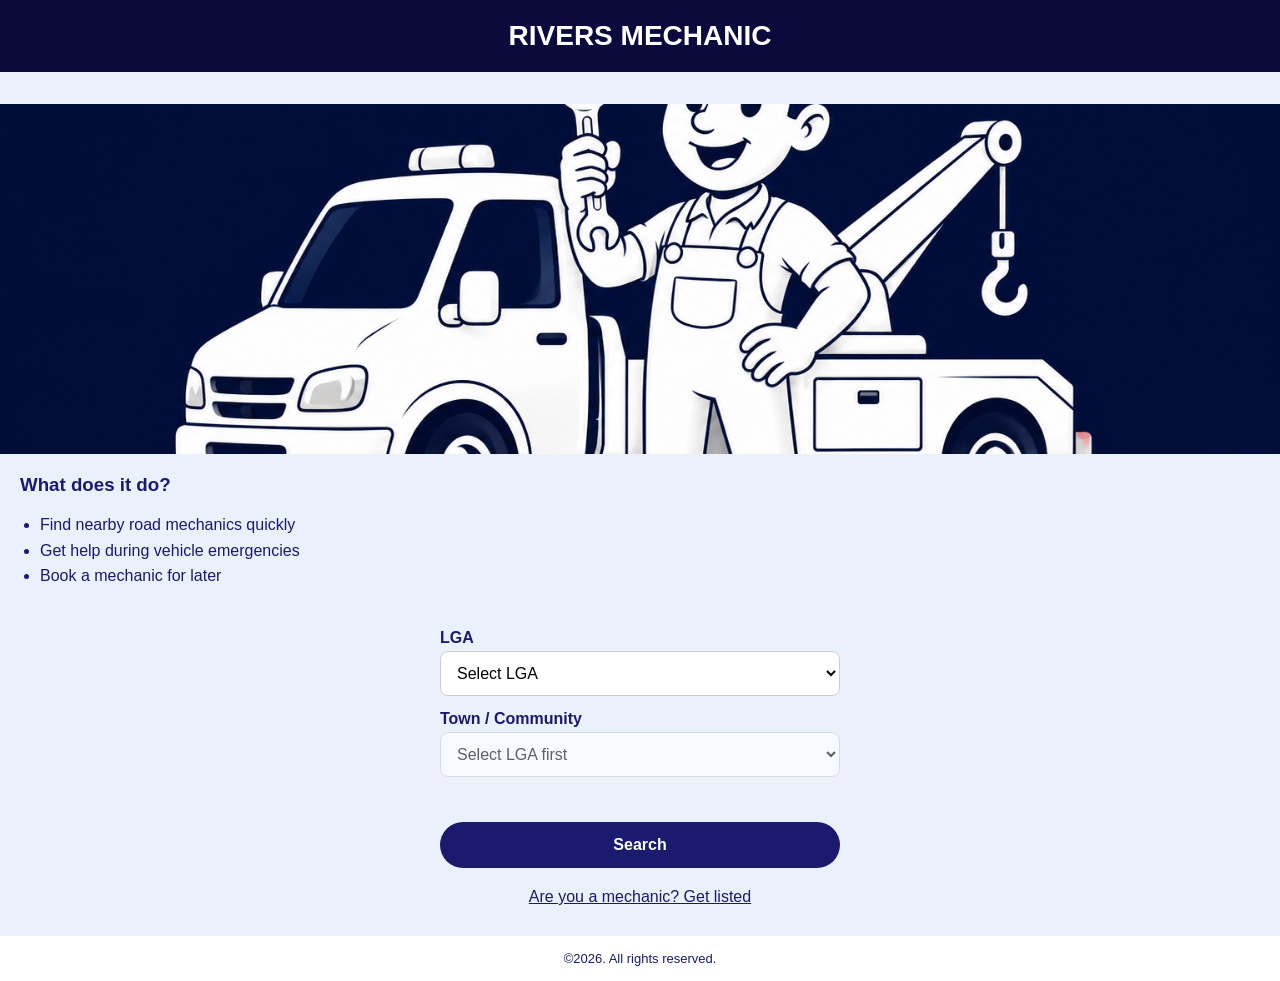
<file: index.html>
<!DOCTYPE html>
<html lang="en">
<head>
  <meta charset="UTF-8">
  <meta name="viewport" content="width=device-width, initial-scale=1">
  <title>RIVERS MECHANIC</title>
  <link rel="stylesheet" href="mechanic.css">
</head>

<body>
  <header>
    <h1>RIVERS MECHANIC</h1>
  </header>

  <img src="mec.png" alt="Mechanic and tow truck illustration" class="hero-img">

  <main>
    <h3>What does it do?</h3>
    <ul>
      <li>Find nearby road mechanics quickly</li>
      <li>Get help during vehicle emergencies</li>
      <li>Book a mechanic for later</li>
    </ul>

    <form class="search-form" id="searchForm">
      <label for="lgaSelect">LGA</label>
      <select id="lgaSelect">
        <option value="">Select LGA</option>
      </select>

      <label for="townSelect">Town / Community</label>
      <select id="townSelect" disabled>
        <option value="">Select LGA first</option>
      </select>

      <p id="formError" role="alert"></p>

      <button type="submit">Search</button>
    </form>

    <p>
    
      <a href="mailto: excelnwieekpughi@gmail.com?subject=Add%20Me%20as%20a%20Mechanic&body=Name:%0AState:%0ALGA:%0ATown:%0ALandmark:%0ASpecialty:%0APhone:">
        Are you a mechanic? Get listed
      </a>
    </p>
  </main>

  <footer>
    &copy;2026. All rights reserved.
  </footer>

  <script>
    // Each LGA and its towns
    const lgaTowns = {
      "Obio/Akpor": ["Elelenwo", "Rumuola", "Choba", "Woji", "Rumuomasi", "Rumuokwurusi"],
      "Port Harcourt": ["Diobu", "Mile 1", "Mile 3", "Borokiri"],
      "Eleme": ["Alode", "Ogale", "Onne"]
    };

    const lgaSelect = document.getElementById("lgaSelect");
    const townSelect = document.getElementById("townSelect");
    const formError = document.getElementById("formError");

    function addOption(select, text, value) {
      const option = document.createElement("option");
      option.value = value;
      option.textContent = text;
      select.appendChild(option);
    }

    // Fill the LGA dropdown once
    for (const lga in lgaTowns) {
      addOption(lgaSelect, lga, lga);
    }

    // Build the town list for the chosen LGA (and re-select a town if given)
    function buildTowns(keepTown) {
      townSelect.innerHTML = "";
      const towns = lgaTowns[lgaSelect.value] || [];

      if (towns.length === 0) {
        addOption(townSelect, "Select LGA first", "");
        townSelect.disabled = true;
        return;
      }

      addOption(townSelect, "Select Town/Community", "");
      towns.forEach(function (town) {
        addOption(townSelect, town, town);
      });
      townSelect.disabled = false;

      if (keepTown && towns.indexOf(keepTown) !== -1) {
        townSelect.value = keepTown;
      }
    }

    // When LGA changes, refill the town dropdown
    lgaSelect.addEventListener("change", function () {
      formError.textContent = "";
      buildTowns("");
    });

    // Runs on first load AND when the user comes back with the Back button.
    // The browser restores the LGA but not the towns, so rebuild them here.
    window.addEventListener("pageshow", function () {
      let savedLGA = "", savedTown = "";
      try {
        savedLGA = sessionStorage.getItem("rm_lga") || "";
        savedTown = sessionStorage.getItem("rm_town") || "";
      } catch (err) {}

      if (!lgaSelect.value && savedLGA) lgaSelect.value = savedLGA;
      buildTowns(townSelect.value || savedTown);
    });

    // Search: check both are chosen, then go to the results page
    document.getElementById("searchForm").addEventListener("submit", function (e) {
      e.preventDefault();

      if (!lgaSelect.value) {
        formError.textContent = "Please select your LGA.";
        return;
      }
      if (!townSelect.value) {
        formError.textContent = "Please select your town or community.";
        return;
      }

      try {
        sessionStorage.setItem("rm_lga", lgaSelect.value);
        sessionStorage.setItem("rm_town", townSelect.value);
      } catch (err) {}

      // File name must match exactly (Results.html vs results.html) on GitHub Pages
      window.location.href =
        "Results.html?lga=" + encodeURIComponent(lgaSelect.value) +
        "&town=" + encodeURIComponent(townSelect.value);
    });
  </script>
</body>
</html>
</file>
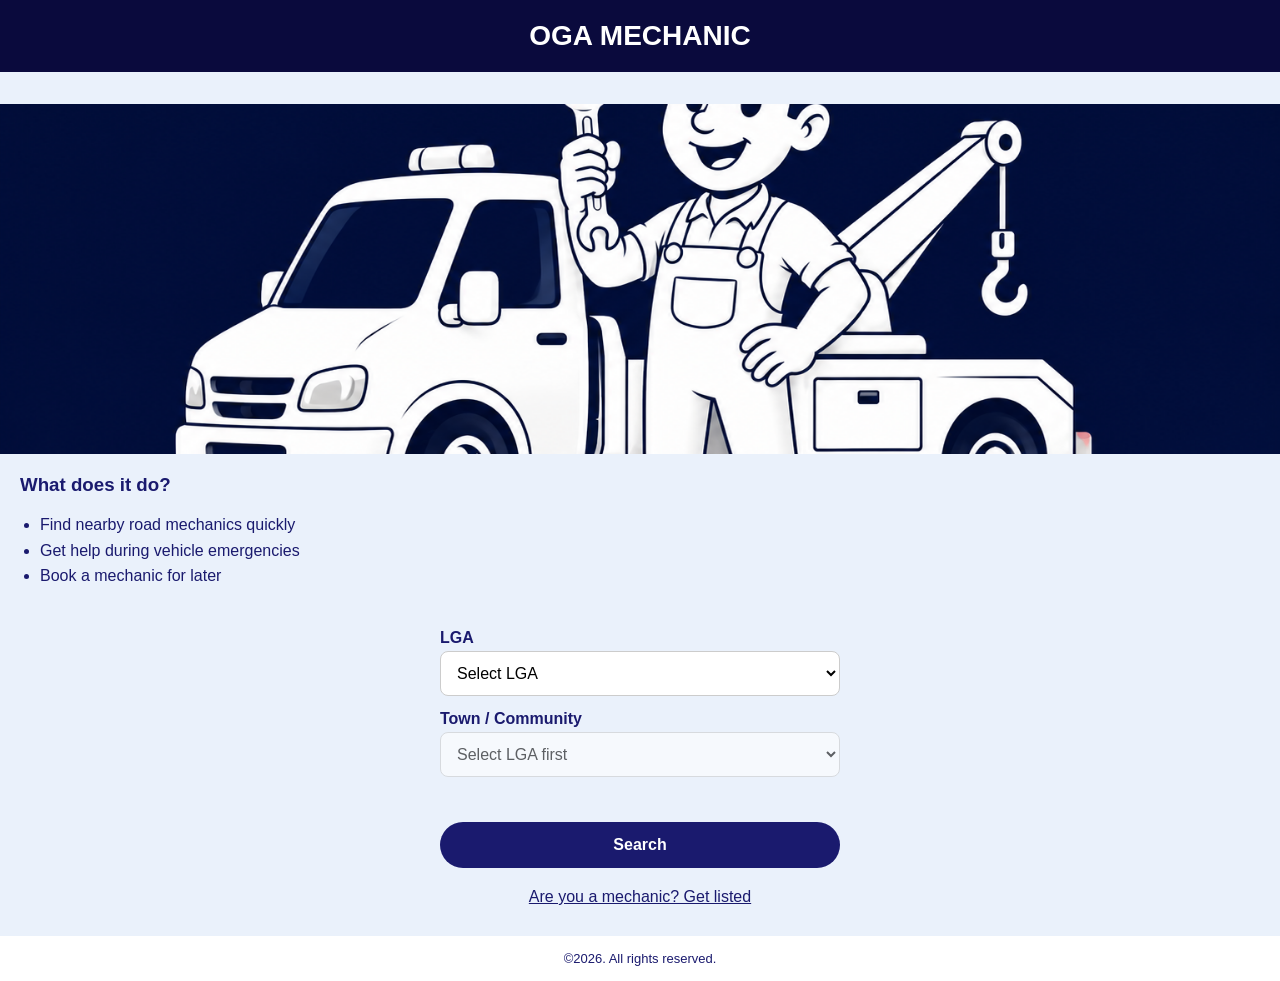
<file: mechanic.html>
<!DOCTYPE html>
<html lang="en">
<head>
  <meta charset="UTF-8">
  <meta name="viewport" content="width=device-width, initial-scale=1">
  <title>OGA MECHANIC</title>
  <link rel="stylesheet" href="mechanic.css">
</head>

<body>
  <header>
    <h1>OGA MECHANIC</h1>
  </header>

  <img src="mec.png" alt="Mechanic and tow truck illustration" class="hero-img">

  <main>
    <h3>What does it do?</h3>
    <ul>
      <li>Find nearby road mechanics quickly</li>
      <li>Get help during vehicle emergencies</li>
      <li>Book a mechanic for later</li>
    </ul>

    <form class="search-form" id="searchForm">
      <label for="lgaSelect">LGA</label>
      <select id="lgaSelect">
        <option value="">Select LGA</option>
      </select>

      <label for="townSelect">Town / Community</label>
      <select id="townSelect" disabled>
        <option value="">Select LGA first</option>
      </select>

      <p id="formError" role="alert"></p>

      <button type="submit">Search</button>
    </form>

    <p>
    
      <a href="mailto: excelnwieekpughi@gmail.com?subject=Add%20Me%20as%20a%20Mechanic&body=Name:%0AState:%0ALGA:%0ATown:%0ALandmark:%0ASpecialty:%0APhone:">
        Are you a mechanic? Get listed
      </a>
    </p>
  </main>

  <footer>
    &copy;2026. All rights reserved.
  </footer>

  <script>
    // Each LGA and its towns
    const lgaTowns = {
      "Obio/Akpor": ["Elelenwo", "Rumuola", "Choba", "Woji", "Rumuomasi", "Rumuokwurusi"],
      "Port Harcourt": ["Diobu", "Mile 1", "Mile 3", "Borokiri"],
      "Eleme": ["Alode", "Ogale", "Onne"]
    };

    const lgaSelect = document.getElementById("lgaSelect");
    const townSelect = document.getElementById("townSelect");
    const formError = document.getElementById("formError");

    function addOption(select, text, value) {
      const option = document.createElement("option");
      option.value = value;
      option.textContent = text;
      select.appendChild(option);
    }

    // Fill the LGA dropdown once
    for (const lga in lgaTowns) {
      addOption(lgaSelect, lga, lga);
    }

    // Build the town list for the chosen LGA (and re-select a town if given)
    function buildTowns(keepTown) {
      townSelect.innerHTML = "";
      const towns = lgaTowns[lgaSelect.value] || [];

      if (towns.length === 0) {
        addOption(townSelect, "Select LGA first", "");
        townSelect.disabled = true;
        return;
      }

      addOption(townSelect, "Select Town/Community", "");
      towns.forEach(function (town) {
        addOption(townSelect, town, town);
      });
      townSelect.disabled = false;

      if (keepTown && towns.indexOf(keepTown) !== -1) {
        townSelect.value = keepTown;
      }
    }

    // When LGA changes, refill the town dropdown
    lgaSelect.addEventListener("change", function () {
      formError.textContent = "";
      buildTowns("");
    });

    // Runs on first load AND when the user comes back with the Back button.
    // The browser restores the LGA but not the towns, so rebuild them here.
    window.addEventListener("pageshow", function () {
      let savedLGA = "", savedTown = "";
      try {
        savedLGA = sessionStorage.getItem("rm_lga") || "";
        savedTown = sessionStorage.getItem("rm_town") || "";
      } catch (err) {}

      if (!lgaSelect.value && savedLGA) lgaSelect.value = savedLGA;
      buildTowns(townSelect.value || savedTown);
    });

    // Search: check both are chosen, then go to the results page
    document.getElementById("searchForm").addEventListener("submit", function (e) {
      e.preventDefault();

      if (!lgaSelect.value) {
        formError.textContent = "Please select your LGA.";
        return;
      }
      if (!townSelect.value) {
        formError.textContent = "Please select your town or community.";
        return;
      }

      try {
        sessionStorage.setItem("rm_lga", lgaSelect.value);
        sessionStorage.setItem("rm_town", townSelect.value);
      } catch (err) {}

      // File name must match exactly (Results.html vs results.html) on GitHub Pages
      window.location.href =
        "Results.html?lga=" + encodeURIComponent(lgaSelect.value) +
        "&town=" + encodeURIComponent(townSelect.value);
    });
  </script>
</body>
</html>
</file>
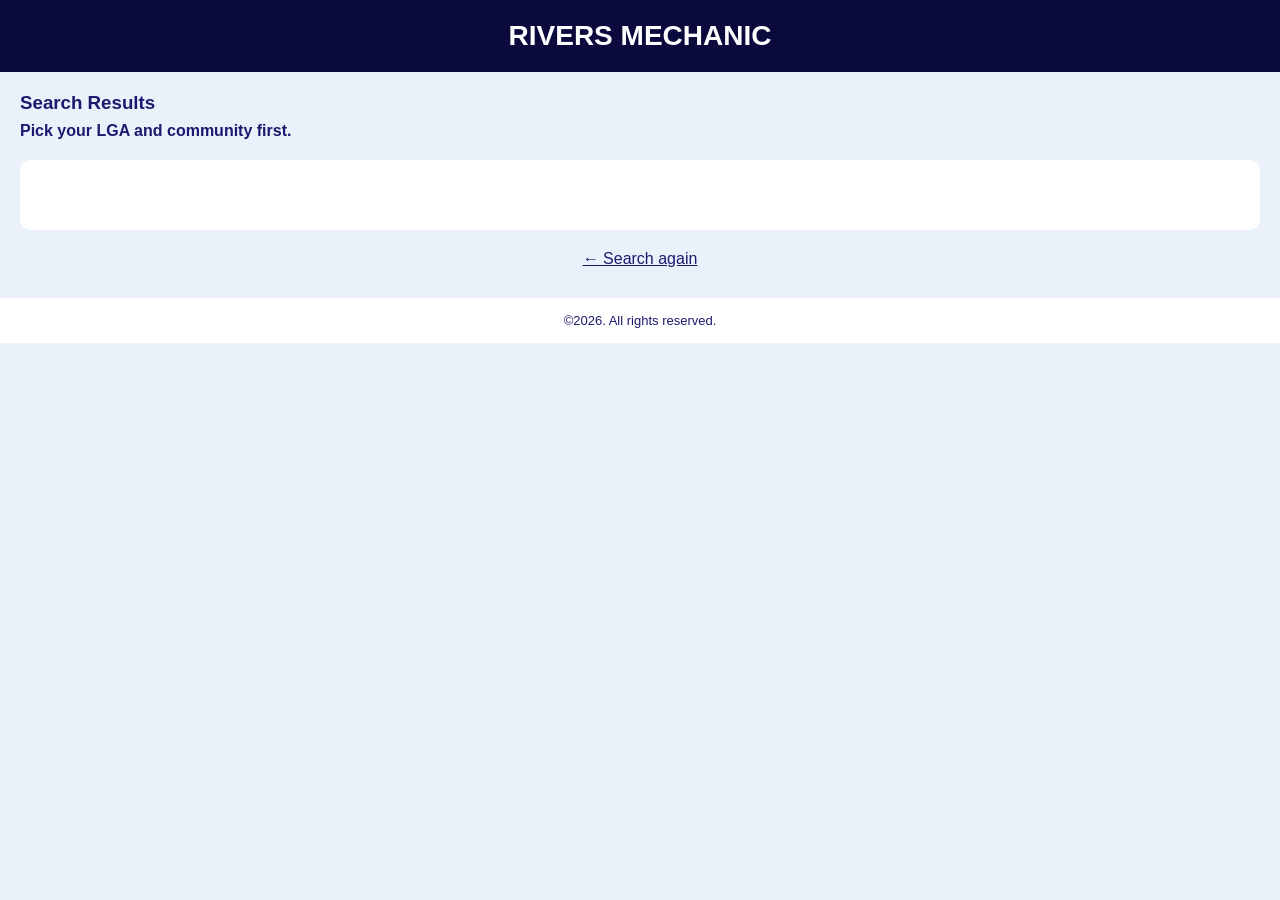
<file: Results.html>
<!DOCTYPE html>
<html lang="en">
<head>
  <meta charset="UTF-8">
  <meta name="viewport" content="width=device-width, initial-scale=1">
  <title>RIVERS MECHANIC - Results</title>
  <link rel="stylesheet" href="mechanic.css">
  <script src="mechanic.js"></script>
</head>

<body>
  <header>
    <h1>RIVERS MECHANIC</h1>
  </header>

  <main>
    <h3>Search Results</h3>
    <p id="summary"></p>

    <div class="output">
      <div id="output"></div>
    </div>

    <a class="back-link" href="index.html">← Search again</a>
  </main>

  <footer>
    &copy;2026. All rights reserved.
  </footer>

  <script>
    // Stops weird characters from breaking the page
    function esc(text) {
      const div = document.createElement("div");
      div.textContent = text == null ? "" : text;
      return div.innerHTML;
    }

    // Read what the user picked on the search page
    const params = new URLSearchParams(window.location.search);
    const selectedLGA = (params.get("lga") || "").toLowerCase().trim();
    const selectedTown = (params.get("town") || "").toLowerCase().trim();

    const output = document.getElementById("output");
    const summary = document.getElementById("summary");

    if (!selectedLGA || !selectedTown) {
      summary.textContent = "Pick your LGA and community first.";
      output.innerHTML = "";
    } else {
      let result = "";
      let count = 0;

      for (let i = 0; i < mechanics.length; i++) {
        const m = mechanics[i];

        if (
          String(m.lga).toLowerCase().trim() === selectedLGA &&
          String(m.location).toLowerCase().trim() === selectedTown
        ) {
          count++;
          // keep only digits and + so the phone dialer works
          const dialNumber = String(m.phone).replace(/[^\d+]/g, "");

          result += `
            <div class="mechanic-card">
              <h3>${esc(m.name)}</h3>
              <p><strong>Specialty:</strong> ${esc(m.specialty)}</p>
              <p><strong>Landmark:</strong> ${esc(m.landmark)}, ${esc(m.location)}</p>
              <p><strong>Phone:</strong> ${esc(m.phone)}</p>
              <a href="tel:${dialNumber}" class="call-btn">📞 Call Now</a>
            </div>
          `;
        }
      }

      if (count === 0) {
        summary.textContent = "";
        output.innerHTML = "<p>No mechanic found for that location yet.</p>";
      } else {
        summary.textContent = count + (count === 1 ? " mechanic" : " mechanics") + " near you:";
        output.innerHTML = result;
      }
    }
  </script>
</body>
</html>
</file>
<file: mechanic.css>
/* ROAD MECHANIC - one stylesheet for both pages (replaces Hom.css + old mechanic.css) */

/* ---------- Base ---------- */
body {
  font-family: Roboto, sans-serif;
  margin: 0;
  padding: 0;
  background: #eaf1fb;
  color: #1a1a6e;
}

header {
  background: #0a0a3d;
  padding: 20px;
  text-align: center;
}

header h1 {
  color: white;
  margin: 0;
  font-size: 28px;
}

h3 {
  padding: 20px 20px 0 20px;
  margin: 0;
}

ul {
  padding: 0 20px 20px 40px;
  line-height: 1.6;
}

/* Links: centered, full-width tap area */
a {
  display: block;
  text-align: center;
  color: #1a1a6e;
  text-decoration: underline;
  margin: 15px 20px;
}

footer {
  text-align: center;
  padding: 15px;
  font-size: 13px;
  background: white;
  margin-top: 30px;
}

/* ---------- Home page ---------- */
.hero-img {
  display: block;
  width: 100%;
  max-height: 350px;
  object-fit: cover;
  margin-top: 2rem;
}

.search-form {
  max-width: 400px;
  margin: 20px auto;
  padding: 0 20px;
}

.search-form label {
  display: block;
  margin: 14px 0 4px;
  font-weight: bold;
}

select {
  display: block;
  width: 100%;
  padding: 12px;
  border: 1px solid #ccc;
  border-radius: 8px;
  font-size: 16px;
  background: white;
  color: #000;
}

select:disabled {
  opacity: 0.6;
}

button {
  display: block;
  width: 100%;
  margin-top: 18px;
  padding: 14px;
  background: #1a1a6e;
  color: white;
  border: none;
  border-radius: 25px;
  font-size: 16px;
  font-weight: bold;
  cursor: pointer;
}

button:active {
  background: #0a0a3d;
}

#formError {
  color: #b00020;
  min-height: 1.2em;
  margin: 8px 0 0;
}

/* ---------- Results page ---------- */
#summary {
  margin: 8px 20px 0;
  font-weight: bold;
}

.output {
  margin: 20px;
  padding: 15px;
  background: white;
  border-radius: 10px;
  min-height: 40px;
}

#output {
  margin: 0;
  line-height: 1.8;
}

.mechanic-card {
  border: 1px solid #ccc;
  border-radius: 8px;
  padding: 12px 15px;
  margin-bottom: 15px;
  background: #f7f9fd;
}

.mechanic-card:last-child {
  margin-bottom: 0;
}

.mechanic-card h3 {
  padding: 0;
  margin: 0 0 6px;
}

.mechanic-card p {
  margin: 4px 0;
}

.call-btn {
  display: block;
  margin: 12px 0 0;
  padding: 12px;
  background: #1a7f37;
  color: white;
  text-align: center;
  text-decoration: none;
  font-weight: bold;
  border-radius: 25px;
}

.call-btn:active {
  background: #14602a;
}

/* ---------- Keyboard focus ---------- */
select:focus-visible,
button:focus-visible,
a:focus-visible {
  outline: 3px solid #4a6cf7;
  outline-offset: 2px;
}
</file>
